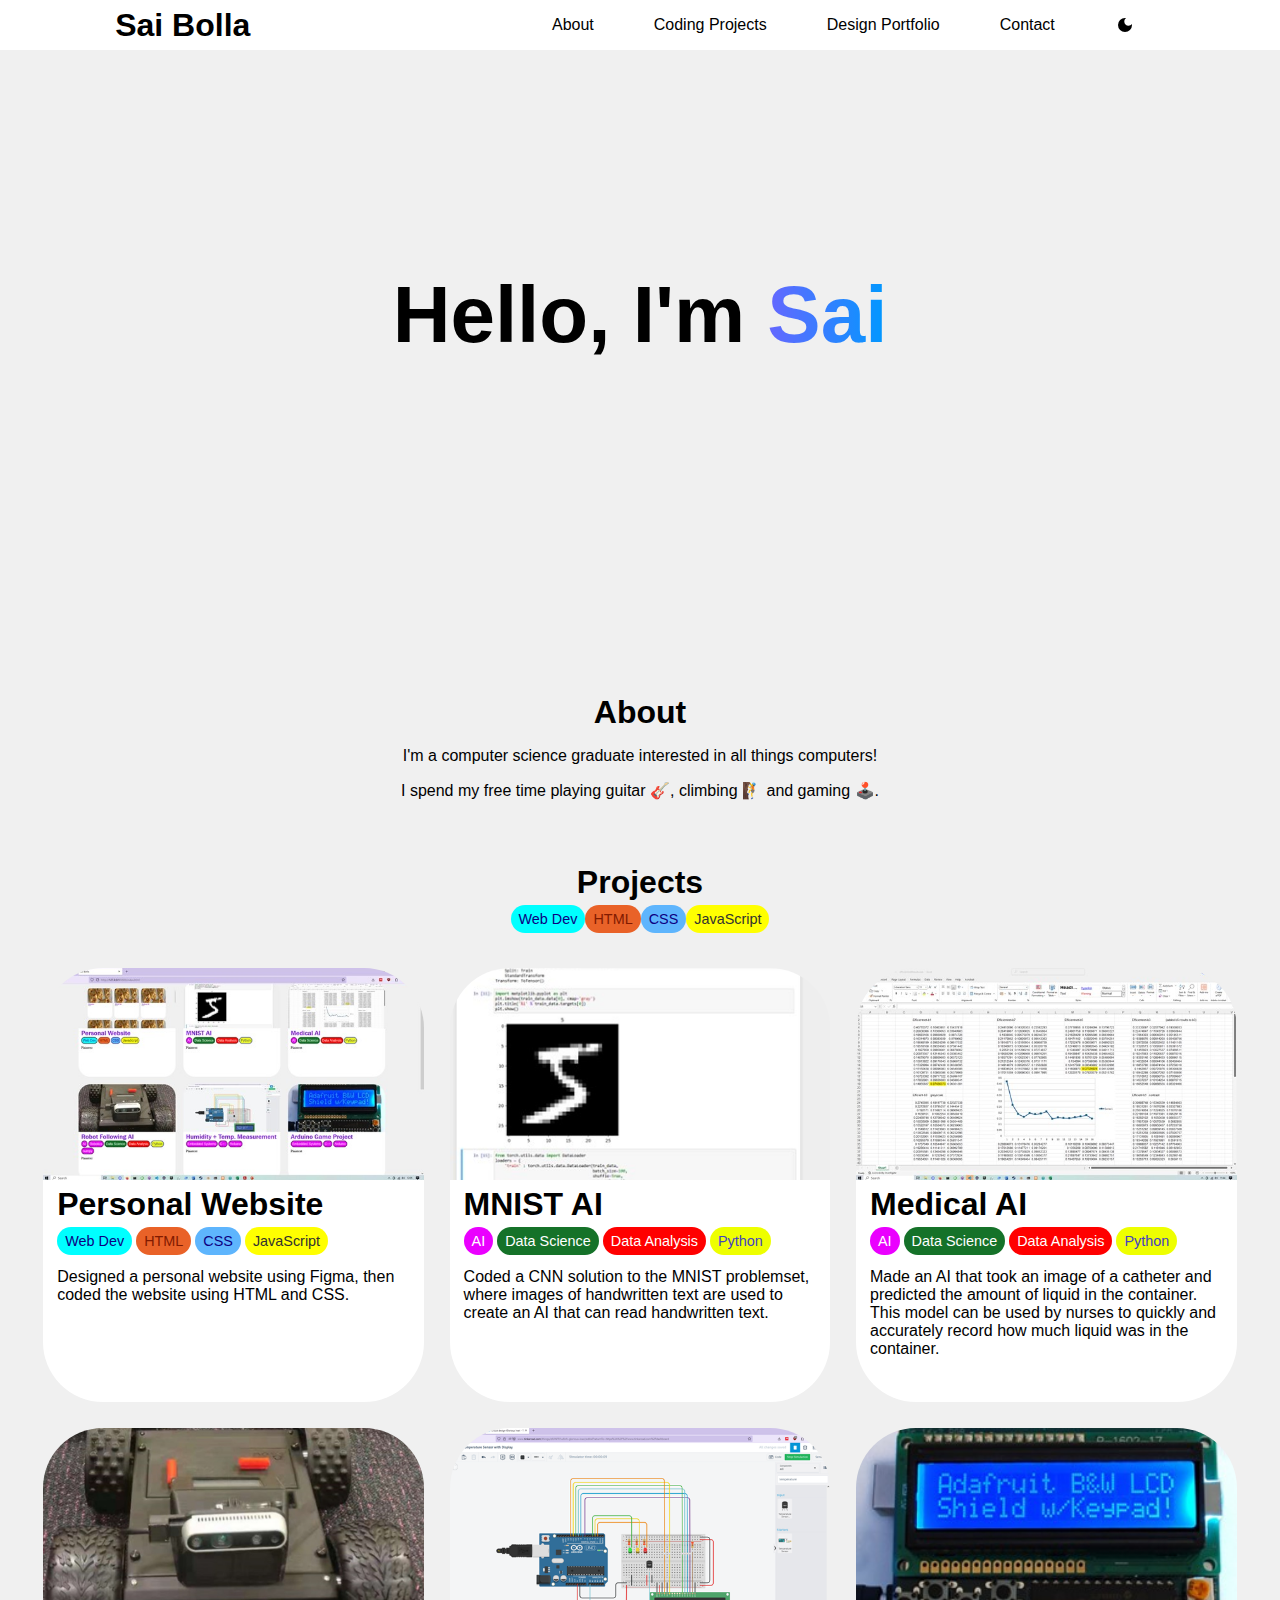
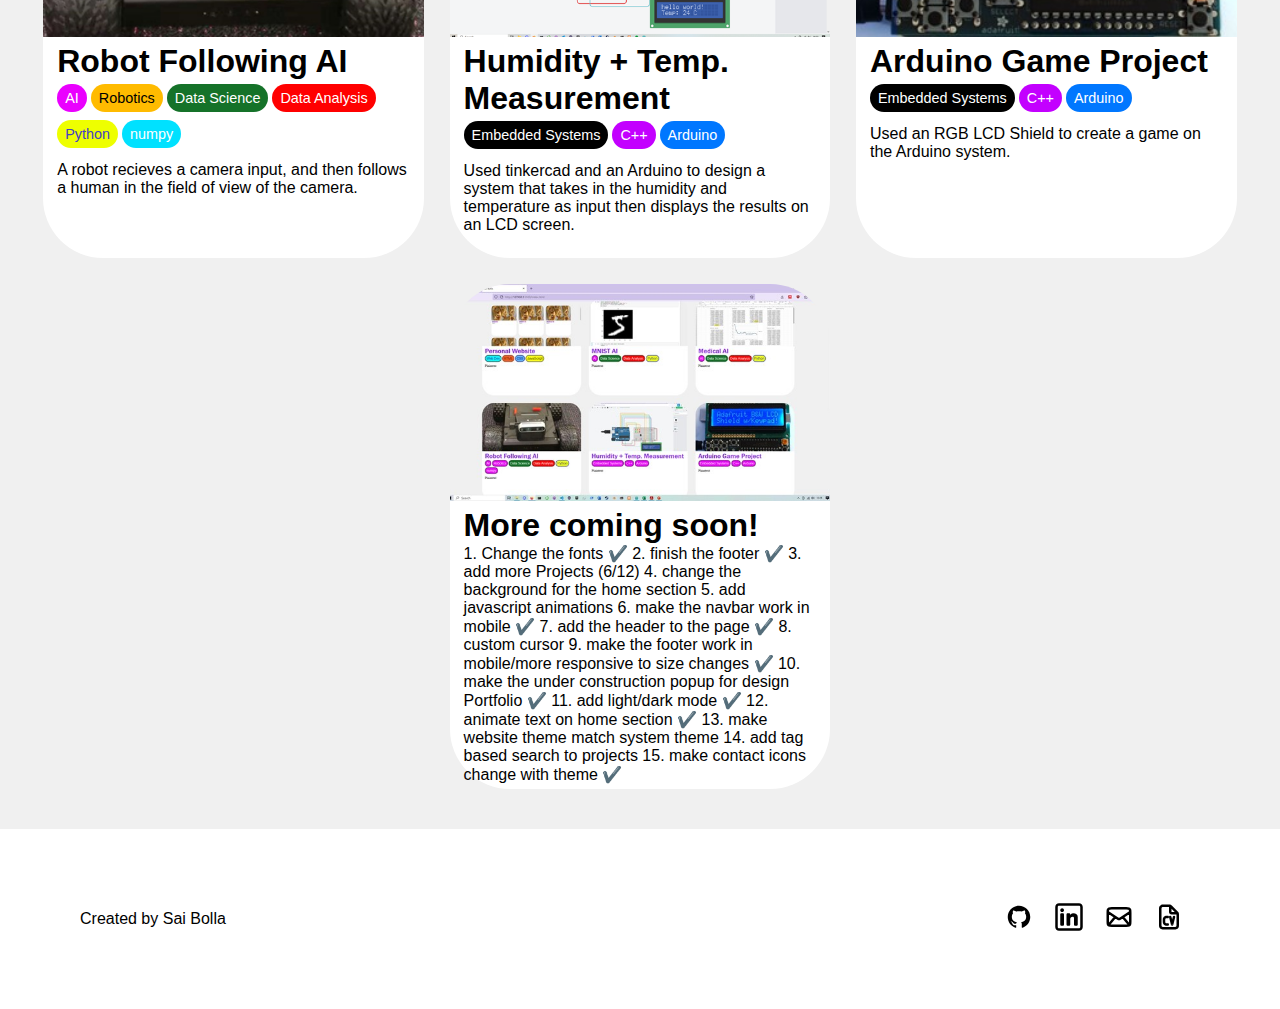
<file: index.html>
<!DOCTYPE html>
<html lang="en">
<head>
  <meta charset="UTF-8">
  <meta name="viewport" content="width=device-width, initial-scale=1.0">
  <title>Sai Bolla</title>
  <link rel="stylesheet" href="style.css">
  <script type="text/javascript" src="script.js" defer></script>
  
</head>

<body>
  <nav>
    <h1>Sai Bolla</h1>
    <!-- This is the sidebar list is for mobile-->
    <ul class="sidebar hideMenuButton">
      
      <li onclick="hideSidebar()"><a href="#"><svg xmlns="http://www.w3.org/2000/svg" height="24px" viewBox="0 -960 960 960" width="24px" fill="var(--text)"><path d="m256-200-56-56 224-224-224-224 56-56 224 224 224-224 56 56-224 224 224 224-56 56-224-224-224 224Z"/></svg></a></li>
      <li><a href="#About">About</a></li>
      <li><a href="#Projects">Coding Projects</a></li>
      <li><a href="#">Design Portfolio</a></li>
      <li><a href="#Contact">Contact</a></li>
    </ul>

    <!-- This list is for desktop-->
    <ul>
      <li class="hideMenu"><a href="#About">About</a></li>
      <li class="hideMenu"><a href="#Projects">Coding Projects</a></li>
      <li class="hideMenu" onclick="underConstruction()"><a href="javascript:void(0)">Design Portfolio</a></li>
      <li class="hideMenu"><a href="#Contact">Contact</a></li>
      <li id="theme-switch" onclick="themeToggle()"><a href="javascript:void(0)"><svg xmlns="http://www.w3.org/2000/svg" height="20px" viewBox="0 -960 960 960" width="20px" fill="var(--text)"><path d="M479.96-144Q340-144 242-242t-98-238q0-140 97.93-238t237.83-98q13.06 0 25.65 1 12.59 1 25.59 3-39 29-62 72t-23 92q0 85 58.5 143.5T648-446q49 0 92-23t72-62q2 13 3 25.59t1 25.65q0 139.9-98.04 237.83t-238 97.93Z"/></svg><svg xmlns="http://www.w3.org/2000/svg" height="20px" viewBox="0 -960 960 960" width="20px" fill="var(--text)"><path d="M479.77-288Q400-288 344-344.23q-56-56.22-56-136Q288-560 344.23-616q56.22-56 136-56Q560-672 616-615.77q56 56.22 56 136Q672-400 615.77-344q-56.22 56-136 56ZM216-444H48v-72h168v72Zm696 0H744v-72h168v72ZM444-744v-168h72v168h-72Zm0 696v-168h72v168h-72ZM269-642 166-742l51-55 102 104-50 51Zm474 475L642-268l49-51 103 101-51 51ZM640-691l102-101 51 49-100 103-53-51ZM163-217l105-99 49 47-98 104-56-52Z"/></svg></a></li>

      <li onclick="showSidebar()" class="hideMenuButton"><a ><svg xmlns="http://www.w3.org/2000/svg" height="24px" viewBox="0 -960 960 960" width="24px" fill="var(--text)"><path d="M120-240v-80h720v80H120Zm0-200v-80h720v80H120Zm0-200v-80h720v80H120Z"/></svg></a></li>
    </ul>

    
  </nav>

  <section class="home-section">
    <h1>Hello, I'm <span class="rainbow">Sai</span> </h1>
  </section>

  <section id="About" class="about-header">
    <h1>About</h1>
    <p>I'm a computer science graduate interested in all things computers! </p>
    <p>I spend my free time playing guitar 🎸, climbing 🧗 and gaming 🕹️.</p>
  
  </section>

  <section id="Projects" class="project-header">
    <h1>Projects</h1>

    <div>
      <ul class="tag-search">
        <li><a class="tag" href="">Web Dev</a></li>
        <li><a class="tag tag-html" href="" >HTML</a></li>
        <li><a class="tag tag-css" href="" >CSS</a></li>
        <li><a class="tag tag-js" href="" >JavaScript</a></li>
      </ul>
    </div>
  </section>
  
  <section class="card-container" >

    <div class="card">
        <div class="image-container">
          <img src="assets/Webpic.jpg" alt="Card Image 2">
        </div>
        <div class="text-container">
          <h1 class="card-title">Personal Website</h1>
          <div>
            <ul class="tag-container">
              <li><a class="tag" href="">Web Dev</a></li>
              <li><a class="tag tag-html" href="" >HTML</a></li>
              <li><a class="tag tag-css" href="" >CSS</a></li>
              <li><a class="tag tag-js" href="" >JavaScript</a></li>
            </ul>
          </div>
          <p>Designed a personal website using Figma, then coded the website using HTML and CSS.

          </p>
        </div>
    </div>

    <div class="card">
        <div class="image-container">
          <img src="assets/MNIST.jpg" alt="Card Image 2">
        </div>
        <div class="text-container">
          <h1 class="card-title">MNIST AI</h1>
          <ul class="tag-container">
            <li><a class="tag tag-ai" href="">AI</a></li>
            <li><a class="tag tag-ds" href="" >Data Science</a></li>
            <li><a class="tag tag-da" href="" >Data Analysis</a></li>
            <li><a class="tag tag-python" href="">Python</a></li>
          </ul>
          <p>Coded a CNN solution to the MNIST problemset, where images of handwritten text are used to create an
             AI that can read handwritten text.
          </p>
        </div>
    </div>

    <div class="card">
        <div class="image-container">
          <img src="assets/MedicalAI.jpg" alt="Card Image 2">
        </div>
        <div class="text-container">
          <h1 class="card-title">Medical AI</h1>
          <ul class="tag-container">
            <li><a class="tag tag-ai" href="">AI</a></li>
            <li><a class="tag tag-ds" href="" >Data Science</a></li>
            <li><a class="tag tag-da" href="" >Data Analysis</a></li>
            <li><a class="tag tag-python" href="">Python</a></li>
          </ul>
          <p>Made an AI that took an image of a catheter and predicted the amount of liquid in the container.
             This model can be used by nurses to quickly and accurately record
            how much liquid was in the container.
          </p>
        </div>
    </div>

    <div class="card">
        <div class="image-container">
          <img src="assets/Robot.jpg" alt="Card Image 2">
        </div>
        <div class="text-container">
          <h1 class="card-title">Robot Following AI</h1>
          <ul class="tag-container">
            <li><a class="tag tag-ai" href="">AI</a></li>
            <li><a class="tag tag-robo" href="" >Robotics</a></li>
            <li><a class="tag tag-ds" href="" >Data Science</a></li>
            <li><a class="tag tag-da" href="" >Data Analysis</a></li>
            <li><a class="tag tag-python" href="">Python</a></li>
            <li><a class="tag tag-numpy" href="">numpy</a></li>
          </ul>
          <p>A robot recieves a camera input, and then follows a human in the field of view of the camera.</p>
        </div>
    </div>

    <div class="card">
        <div class="image-container">
          <img src="assets/HumidTemp.png" alt="Card Image 2">
        </div>
        <div class="text-container">
          <h1 class="card-title">Humidity + Temp. Measurement</h1>
          <ul class="tag-container">
            <li><a class="tag tag-embed" href="">Embedded Systems</a></li>
            <li><a class="tag tag-cplus" href="" >C++</a></li>
            <li><a class="tag tag-arduino" href="" >Arduino</a></li>
          </ul>
          <p>Used tinkercad and an Arduino to design a system that takes in the humidity and temperature
            as input then displays the results on an LCD screen.

          </p>
        </div>
    </div>

    <div class="card">
        <div class="image-container">
          <img src="assets/EmbedGame.jpg" alt="Card Image 2">
        </div>
        <div class="text-container">
          <h1 class="card-title">Arduino Game Project</h1>
          <ul class="tag-container">
            <li><a class="tag tag-embed" href="">Embedded Systems</a></li>
            <li><a class="tag tag-cplus" href="" >C++</a></li>
            <li><a class="tag tag-arduino" href="" >Arduino</a></li>
          </ul>
          <p>Used an RGB LCD Shield to create a game on the Arduino system.</p>
        </div>
    </div>

    <div class="card">
        <div class="image-container">
          <img src="assets/Webpic.jpg" alt="Card Image 2">
        </div>
        <div class="text-container">
          <h1 class="card-title">More coming soon!</h1>
          <p>1. Change the fonts ✔️
            2. finish the footer ✔️
            3. add more Projects (6/12)
            4. change the background for the home section
            5. add javascript animations
            6. make the navbar work in mobile ✔️
            7. add the header to the page ✔️
            8. custom cursor
            9. make the footer work in mobile/more responsive to size changes ✔️
            10. make the under construction popup for design Portfolio ✔️
            11. add light/dark mode ✔️
            12. animate text on home section ✔️
            13. make website theme match system theme
            14. add tag based search to projects
            15. make contact icons change with theme ✔️
          </p>
        </div>
    </div>
  
  </section>

  <footer id="Contact">
    <div>
      <p>Created by Sai Bolla</p>
    </div>
    <div>
      <a href="https://github.com/Sai-Bolla"><svg class="footer-image" fill="var(--text)" width="38px" height="38px" viewBox="0 0 32 32" xmlns="http://www.w3.org/2000/svg"><g id="SVGRepo_bgCarrier" stroke-width="0"></g><g id="SVGRepo_tracerCarrier" stroke-linecap="round" stroke-linejoin="round"></g><g id="SVGRepo_iconCarrier"><path fill-rule="evenodd" d="M 16 4 C 9.371094 4 4 9.371094 4 16 C 4 21.300781 7.4375 25.800781 12.207031 27.386719 C 12.808594 27.496094 13.027344 27.128906 13.027344 26.808594 C 13.027344 26.523438 13.015625 25.769531 13.011719 24.769531 C 9.671875 25.492188 8.96875 23.160156 8.96875 23.160156 C 8.421875 21.773438 7.636719 21.402344 7.636719 21.402344 C 6.546875 20.660156 7.71875 20.675781 7.71875 20.675781 C 8.921875 20.761719 9.554688 21.910156 9.554688 21.910156 C 10.625 23.746094 12.363281 23.214844 13.046875 22.910156 C 13.15625 22.132813 13.46875 21.605469 13.808594 21.304688 C 11.144531 21.003906 8.34375 19.972656 8.34375 15.375 C 8.34375 14.0625 8.8125 12.992188 9.578125 12.152344 C 9.457031 11.851563 9.042969 10.628906 9.695313 8.976563 C 9.695313 8.976563 10.703125 8.65625 12.996094 10.207031 C 13.953125 9.941406 14.980469 9.808594 16 9.804688 C 17.019531 9.808594 18.046875 9.941406 19.003906 10.207031 C 21.296875 8.65625 22.300781 8.976563 22.300781 8.976563 C 22.957031 10.628906 22.546875 11.851563 22.421875 12.152344 C 23.191406 12.992188 23.652344 14.0625 23.652344 15.375 C 23.652344 19.984375 20.847656 20.996094 18.175781 21.296875 C 18.605469 21.664063 18.988281 22.398438 18.988281 23.515625 C 18.988281 25.121094 18.976563 26.414063 18.976563 26.808594 C 18.976563 27.128906 19.191406 27.503906 19.800781 27.386719 C 24.566406 25.796875 28 21.300781 28 16 C 28 9.371094 22.628906 4 16 4 Z"></path></g></svg></a>
      <a href="https://www.linkedin.com/in/sai-bolla/"><svg class="footer-image" width="64px" height="64px" viewBox="0 0 24 24" fill="none" xmlns="http://www.w3.org/2000/svg"><g id="SVGRepo_bgCarrier" stroke-width="0"></g><g id="SVGRepo_tracerCarrier" stroke-linecap="round" stroke-linejoin="round"></g><g id="SVGRepo_iconCarrier"> <path d="M6.5 8C7.32843 8 8 7.32843 8 6.5C8 5.67157 7.32843 5 6.5 5C5.67157 5 5 5.67157 5 6.5C5 7.32843 5.67157 8 6.5 8Z" fill="var(--text)"></path> <path d="M5 10C5 9.44772 5.44772 9 6 9H7C7.55228 9 8 9.44771 8 10V18C8 18.5523 7.55228 19 7 19H6C5.44772 19 5 18.5523 5 18V10Z" fill="var(--text)"></path> <path d="M11 19H12C12.5523 19 13 18.5523 13 18V13.5C13 12 16 11 16 13V18.0004C16 18.5527 16.4477 19 17 19H18C18.5523 19 19 18.5523 19 18V12C19 10 17.5 9 15.5 9C13.5 9 13 10.5 13 10.5V10C13 9.44771 12.5523 9 12 9H11C10.4477 9 10 9.44772 10 10V18C10 18.5523 10.4477 19 11 19Z" fill="var(--text)"></path> <path fill-rule="evenodd" clip-rule="evenodd" d="M20 1C21.6569 1 23 2.34315 23 4V20C23 21.6569 21.6569 23 20 23H4C2.34315 23 1 21.6569 1 20V4C1 2.34315 2.34315 1 4 1H20ZM20 3C20.5523 3 21 3.44772 21 4V20C21 20.5523 20.5523 21 20 21H4C3.44772 21 3 20.5523 3 20V4C3 3.44772 3.44772 3 4 3H20Z" fill="var(--text)"></path> </g></svg></a>
      <a href=""><svg class="footer-image" width="64px" height="64px" viewBox="0 0 24 24" fill="none" xmlns="http://www.w3.org/2000/svg"><g id="SVGRepo_bgCarrier" stroke-width="0"></g><g id="SVGRepo_tracerCarrier" stroke-linecap="round" stroke-linejoin="round"></g><g id="SVGRepo_iconCarrier"> <path d="M4 18L9 12M20 18L15 12M3 8L10.225 12.8166C10.8665 13.2443 11.1872 13.4582 11.5339 13.5412C11.8403 13.6147 12.1597 13.6147 12.4661 13.5412C12.8128 13.4582 13.1335 13.2443 13.775 12.8166L21 8M6.2 19H17.8C18.9201 19 19.4802 19 19.908 18.782C20.2843 18.5903 20.5903 18.2843 20.782 17.908C21 17.4802 21 16.9201 21 15.8V8.2C21 7.0799 21 6.51984 20.782 6.09202C20.5903 5.71569 20.2843 5.40973 19.908 5.21799C19.4802 5 18.9201 5 17.8 5H6.2C5.0799 5 4.51984 5 4.09202 5.21799C3.71569 5.40973 3.40973 5.71569 3.21799 6.09202C3 6.51984 3 7.07989 3 8.2V15.8C3 16.9201 3 17.4802 3.21799 17.908C3.40973 18.2843 3.71569 18.5903 4.09202 18.782C4.51984 19 5.07989 19 6.2 19Z" stroke="var(--text)" stroke-width="2" stroke-linecap="round" stroke-linejoin="round"></path> </g></svg></a>
      <a href=""><svg class="footer-image" width="64px" height="64px" viewBox="0 0 24 24" fill="none" xmlns="http://www.w3.org/2000/svg"><g id="SVGRepo_bgCarrier" stroke-width="0"></g><g id="SVGRepo_tracerCarrier" stroke-linecap="round" stroke-linejoin="round"></g><g id="SVGRepo_iconCarrier"> <path d="M12.6385 3.05526L12.8719 2.08289L12.6385 3.05526ZM13.9373 3.93726L13.2302 4.64437L13.9373 3.93726ZM13.2166 3.29472L13.7391 2.44208L13.2166 3.29472ZM6.09202 20.782L6.54601 19.891L6.09202 20.782ZM5.21799 19.908L6.10899 19.454L5.21799 19.908ZM17.908 20.782L17.454 19.891L17.908 20.782ZM18.782 19.908L17.891 19.454L18.782 19.908ZM18.0627 8.06274L18.7698 7.35563L18.0627 8.06274ZM18.7053 8.78343L19.5579 8.26093L18.7053 8.78343ZM18.9447 9.36154L19.9171 9.12809L18.9447 9.36154ZM5.21799 4.09202L6.10899 4.54601L5.21799 4.09202ZM6.09202 3.21799L6.54601 4.10899L6.09202 3.21799ZM13.9701 11.7575C13.8362 11.2217 13.2933 10.8959 12.7575 11.0299C12.2217 11.1638 11.8959 11.7067 12.0299 12.2425L13.9701 11.7575ZM14.5 18L13.5299 18.2425C13.6411 18.6877 14.0411 19 14.5 19C14.9589 19 15.3589 18.6877 15.4701 18.2425L14.5 18ZM16.9701 12.2425C17.1041 11.7067 16.7783 11.1638 16.2425 11.0299C15.7067 10.8959 15.1638 11.2217 15.0299 11.7575L16.9701 12.2425ZM11 19C11.5523 19 12 18.5523 12 18C12 17.4477 11.5523 17 11 17V19ZM9.23463 17.8478L8.85195 18.7716H8.85195L9.23463 17.8478ZM8.15224 16.7654L7.22836 17.1481H7.22836L8.15224 16.7654ZM11 13C11.5523 13 12 12.5523 12 12C12 11.4477 11.5523 11 11 11V13ZM9.23463 12.1522L8.85195 11.2284L9.23463 12.1522ZM8.15224 13.2346L7.22836 12.8519L8.15224 13.2346ZM14 3.17981C14 2.62752 13.5523 2.17981 13 2.17981C12.4477 2.17981 12 2.62752 12 3.17981H14ZM18.82 10C19.3723 10 19.82 9.55229 19.82 9C19.82 8.44772 19.3723 8 18.82 8V10ZM15.8 20H8.2V22H15.8V20ZM6 17.8V6.2H4V17.8H6ZM8.2 4H11.6745V2H8.2V4ZM18 10.3255V17.8H20V10.3255H18ZM11.6745 4C12.2113 4 12.3167 4.00643 12.405 4.02763L12.8719 2.08289C12.4999 1.99357 12.1161 2 11.6745 2V4ZM14.6444 3.23015C14.3321 2.91791 14.0653 2.64199 13.7391 2.44208L12.6941 4.14736C12.7715 4.19482 12.8506 4.2648 13.2302 4.64437L14.6444 3.23015ZM12.405 4.02763C12.5071 4.05213 12.6046 4.09253 12.6941 4.14736L13.7391 2.44208C13.4707 2.27759 13.178 2.15638 12.8719 2.08289L12.405 4.02763ZM8.2 20C7.62345 20 7.25117 19.9992 6.96784 19.9761C6.69617 19.9539 6.59545 19.9162 6.54601 19.891L5.63803 21.673C6.01641 21.8658 6.40963 21.9371 6.80497 21.9694C7.18864 22.0008 7.65645 22 8.2 22V20ZM4 17.8C4 18.3436 3.99922 18.8114 4.03057 19.195C4.06287 19.5904 4.13419 19.9836 4.32698 20.362L6.10899 19.454C6.0838 19.4045 6.04612 19.3038 6.02393 19.0322C6.00078 18.7488 6 18.3766 6 17.8H4ZM6.54601 19.891C6.35785 19.7951 6.20487 19.6422 6.10899 19.454L4.32698 20.362C4.6146 20.9265 5.07354 21.3854 5.63803 21.673L6.54601 19.891ZM15.8 22C16.3436 22 16.8114 22.0008 17.195 21.9694C17.5904 21.9371 17.9836 21.8658 18.362 21.673L17.454 19.891C17.4045 19.9162 17.3038 19.9539 17.0322 19.9761C16.7488 19.9992 16.3766 20 15.8 20V22ZM18 17.8C18 18.3766 17.9992 18.7488 17.9761 19.0322C17.9539 19.3038 17.9162 19.4045 17.891 19.454L19.673 20.362C19.8658 19.9836 19.9371 19.5904 19.9694 19.195C20.0008 18.8114 20 18.3436 20 17.8H18ZM18.362 21.673C18.9265 21.3854 19.3854 20.9265 19.673 20.362L17.891 19.454C17.7951 19.6422 17.6422 19.7951 17.454 19.891L18.362 21.673ZM17.3556 8.76985C17.7352 9.14941 17.8052 9.22849 17.8526 9.30593L19.5579 8.26093C19.358 7.93471 19.0821 7.66788 18.7698 7.35563L17.3556 8.76985ZM20 10.3255C20 9.8839 20.0064 9.50012 19.9171 9.12809L17.9724 9.59498C17.9936 9.6833 18 9.7887 18 10.3255H20ZM17.8526 9.30593C17.9075 9.3954 17.9479 9.49295 17.9724 9.59498L19.9171 9.12809C19.8436 8.82198 19.7224 8.52935 19.5579 8.26093L17.8526 9.30593ZM6 6.2C6 5.62345 6.00078 5.25117 6.02393 4.96784C6.04612 4.69617 6.0838 4.59545 6.10899 4.54601L4.32698 3.63803C4.13419 4.01641 4.06287 4.40963 4.03057 4.80497C3.99922 5.18864 4 5.65645 4 6.2H6ZM8.2 2C7.65645 2 7.18864 1.99922 6.80497 2.03057C6.40963 2.06287 6.01641 2.13419 5.63803 2.32698L6.54601 4.10899C6.59545 4.0838 6.69617 4.04612 6.96784 4.02393C7.25117 4.00078 7.62345 4 8.2 4V2ZM6.10899 4.54601C6.20487 4.35785 6.35785 4.20487 6.54601 4.10899L5.63803 2.32698C5.07354 2.6146 4.6146 3.07354 4.32698 3.63803L6.10899 4.54601ZM12.0299 12.2425L13.5299 18.2425L15.4701 17.7575L13.9701 11.7575L12.0299 12.2425ZM15.4701 18.2425L16.9701 12.2425L15.0299 11.7575L13.5299 17.7575L15.4701 18.2425ZM11 17C10.5204 17 10.2107 16.9995 9.97376 16.9833C9.74576 16.9677 9.65893 16.9411 9.61732 16.9239L8.85195 18.7716C9.17788 18.9066 9.50779 18.9561 9.83762 18.9787C10.1585 19.0005 10.5477 19 11 19V17ZM7 15C7 15.4523 6.99946 15.8415 7.02135 16.1624C7.04385 16.4922 7.09336 16.8221 7.22836 17.1481L9.07612 16.3827C9.05888 16.3411 9.03227 16.2542 9.01671 16.0262C9.00054 15.7893 9 15.4796 9 15H7ZM9.61732 16.9239C9.37229 16.8224 9.17761 16.6277 9.07612 16.3827L7.22836 17.1481C7.53284 17.8831 8.11687 18.4672 8.85195 18.7716L9.61732 16.9239ZM11 11C10.5477 11 10.1585 10.9995 9.83762 11.0213C9.50779 11.0439 9.17788 11.0934 8.85195 11.2284L9.61732 13.0761C9.65893 13.0589 9.74576 13.0323 9.97376 13.0167C10.2107 13.0005 10.5204 13 11 13V11ZM9 15C9 14.5204 9.00054 14.2107 9.01671 13.9738C9.03227 13.7458 9.05888 13.6589 9.07612 13.6173L7.22836 12.8519C7.09336 13.1779 7.04385 13.5078 7.02135 13.8376C6.99946 14.1585 7 14.5477 7 15H9ZM8.85195 11.2284C8.11686 11.5328 7.53284 12.1169 7.22836 12.8519L9.07612 13.6173C9.17761 13.3723 9.37229 13.1776 9.61732 13.0761L8.85195 11.2284ZM12 3.17981V8H14V3.17981H12ZM14 10H18.82V8H14V10ZM12 8C12 9.10457 12.8954 10 14 10V8V8H12ZM13.2302 4.64437L17.3556 8.76985L18.7698 7.35563L14.6444 3.23015L13.2302 4.64437Z" fill="var(--text)"></path> </g></svg></a>
    </div>
  </footer>
  
</body>

</html>
</file>
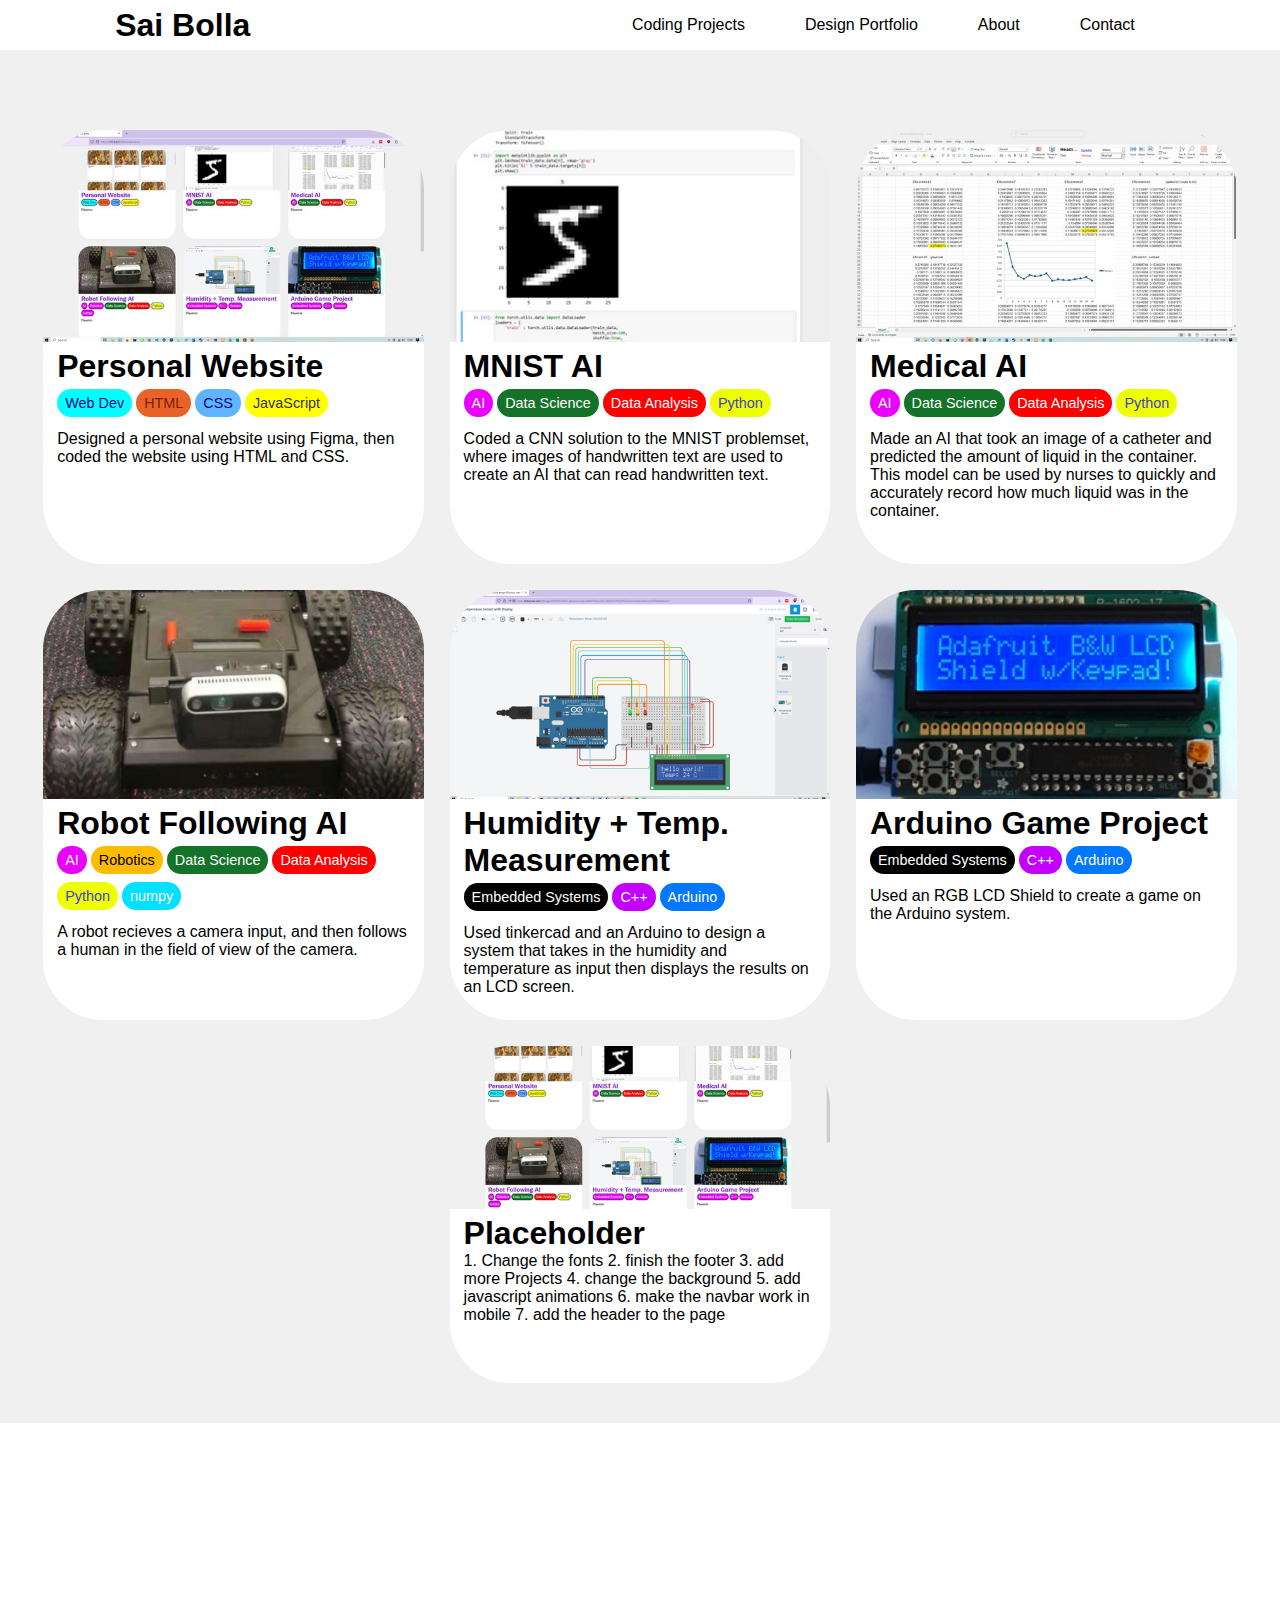
<file: draft1.html>
<!DOCTYPE html>
<html lang="en">
<head>
  <meta charset="UTF-8">
  <meta name="viewport" content="width=device-width, initial-scale=1.0">
  <title>Sai Bolla</title>
  <link rel="stylesheet" href="style.css">
  
</head>

<body>
  <nav>
    <h1>Sai Bolla</h1>
    <ul>
      
      <li><a href="#">Coding Projects</a></li>
      <li><a href="#">Design Portfolio</a></li>
      <li><a href="#">About</a></li>
      <li><a href="#">Contact</a></li>
    </ul>
  </nav>

  <header>
    <div>
      
    </div>
  </header>
  
  <div class="card-container">

    <div class="card">
        <div class="image-container">
          <img src="assets/Webpic.jpg" alt="Card Image 2">
        </div>
        <div class="text-container">
          <h1 class="card-title">Personal Website</h1>
          <div>
            <ul class="tag-container">
              <li><a class="tag" href="">Web Dev</a></li>
              <li><a class="tag tag-html" href="" >HTML</a></li>
              <li><a class="tag tag-css" href="" >CSS</a></li>
              <li><a class="tag tag-js" href="" >JavaScript</a></li>
            </ul>
          </div>
          <p>Designed a personal website using Figma, then coded the website using HTML and CSS.

          </p>
        </div>
    </div>

    <div class="card">
        <div class="image-container">
          <img src="assets/MNIST.jpg" alt="Card Image 2">
        </div>
        <div class="text-container">
          <h1 class="card-title">MNIST AI</h1>
          <ul class="tag-container">
            <li><a class="tag tag-ai" href="">AI</a></li>
            <li><a class="tag tag-ds" href="" >Data Science</a></li>
            <li><a class="tag tag-da" href="" >Data Analysis</a></li>
            <li><a class="tag tag-python" href="">Python</a></li>
          </ul>
          <p>Coded a CNN solution to the MNIST problemset, where images of handwritten text are used to create an
             AI that can read handwritten text.
          </p>
        </div>
    </div>

    <div class="card">
        <div class="image-container">
          <img src="assets/MedicalAI.jpg" alt="Card Image 2">
        </div>
        <div class="text-container">
          <h1 class="card-title">Medical AI</h1>
          <ul class="tag-container">
            <li><a class="tag tag-ai" href="">AI</a></li>
            <li><a class="tag tag-ds" href="" >Data Science</a></li>
            <li><a class="tag tag-da" href="" >Data Analysis</a></li>
            <li><a class="tag tag-python" href="">Python</a></li>
          </ul>
          <p>Made an AI that took an image of a catheter and predicted the amount of liquid in the container.
             This model can be used by nurses to quickly and accurately record
            how much liquid was in the container.
          </p>
        </div>
    </div>

    <div class="card">
        <div class="image-container">
          <img src="assets/Robot.jpg" alt="Card Image 2">
        </div>
        <div class="text-container">
          <h1 class="card-title">Robot Following AI</h1>
          <ul class="tag-container">
            <li><a class="tag tag-ai" href="">AI</a></li>
            <li><a class="tag tag-robo" href="" >Robotics</a></li>
            <li><a class="tag tag-ds" href="" >Data Science</a></li>
            <li><a class="tag tag-da" href="" >Data Analysis</a></li>
            <li><a class="tag tag-python" href="">Python</a></li>
            <li><a class="tag tag-numpy" href="">numpy</a></li>
          </ul>
          <p>A robot recieves a camera input, and then follows a human in the field of view of the camera.</p>
        </div>
    </div>

    <div class="card">
        <div class="image-container">
          <img src="assets/HumidTemp.png" alt="Card Image 2">
        </div>
        <div class="text-container">
          <h1 class="card-title">Humidity + Temp. Measurement</h1>
          <ul class="tag-container">
            <li><a class="tag tag-embed" href="">Embedded Systems</a></li>
            <li><a class="tag tag-cplus" href="" >C++</a></li>
            <li><a class="tag tag-arduino" href="" >Arduino</a></li>
          </ul>
          <p>Used tinkercad and an Arduino to design a system that takes in the humidity and temperature
            as input then displays the results on an LCD screen.

          </p>
        </div>
    </div>

    <div class="card">
        <div class="image-container">
          <img src="assets/EmbedGame.jpg" alt="Card Image 2">
        </div>
        <div class="text-container">
          <h1 class="card-title">Arduino Game Project</h1>
          <ul class="tag-container">
            <li><a class="tag tag-embed" href="">Embedded Systems</a></li>
            <li><a class="tag tag-cplus" href="" >C++</a></li>
            <li><a class="tag tag-arduino" href="" >Arduino</a></li>
          </ul>
          <p>Used an RGB LCD Shield to create a game on the Arduino system.</p>
        </div>
    </div>

    <div class="card">
        <div class="image-container">
          <img src="assets/Webpic.jpg" alt="Card Image 2">
        </div>
        <div class="text-container">
          <h1 class="card-title">Placeholder</h1>
          <p>1. Change the fonts
            2. finish the footer
            3. add more Projects
            4. change the background
            5. add javascript animations
            6. make the navbar work in mobile
            7. add the header to the page
            
          </p>
        </div>
    </div>
  
  </div>

  <footer>
    <div>

    </div>
  </footer>
  
</body>

</html>
</file>
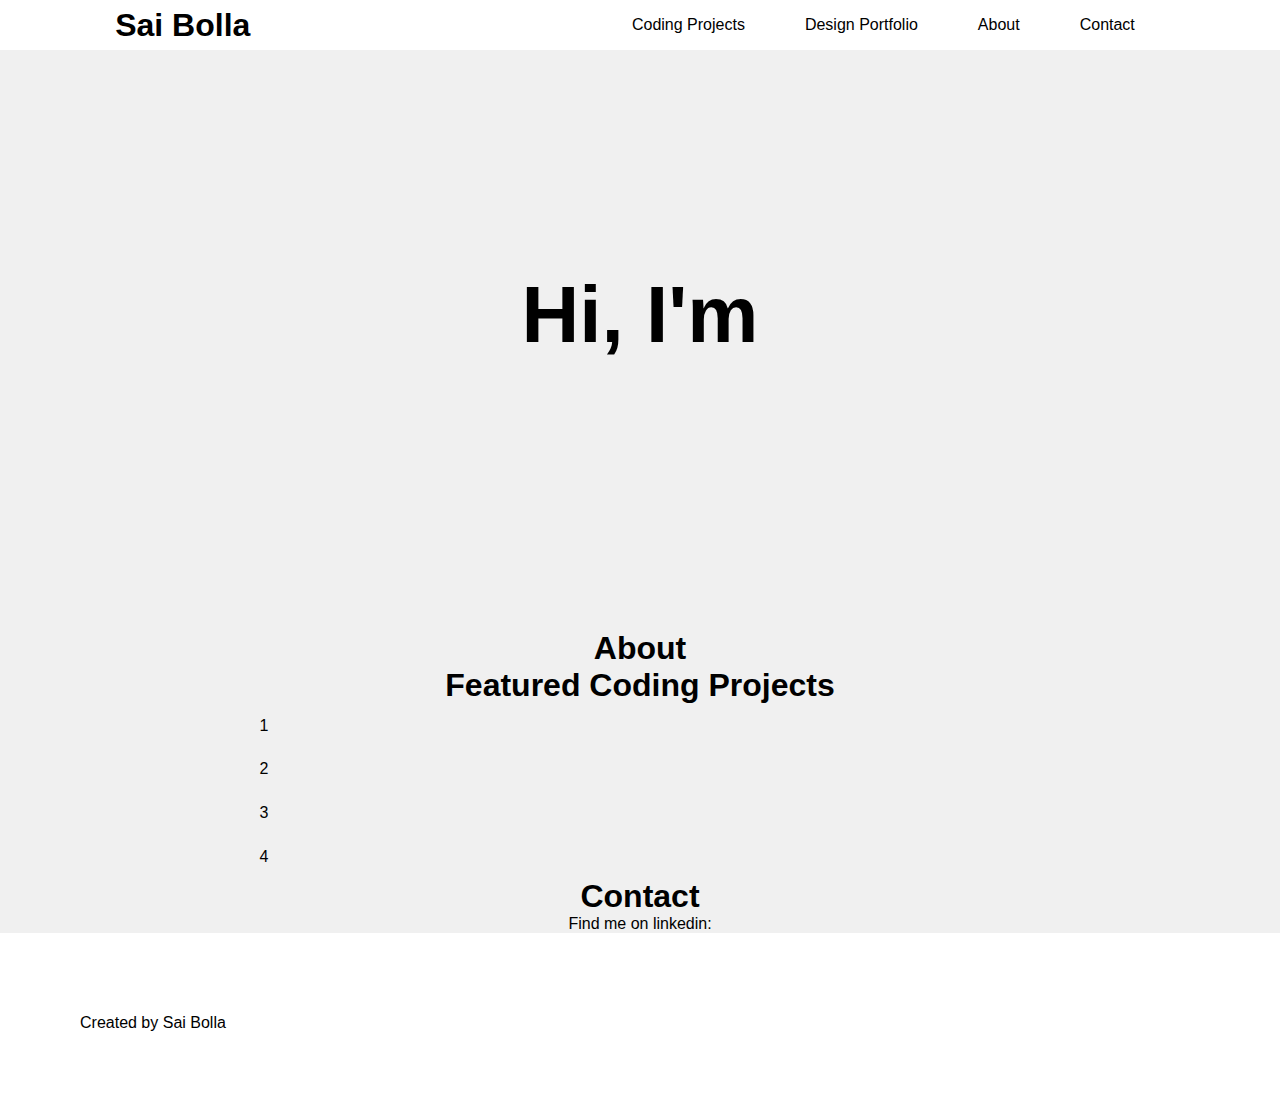
<file: draft2.html>
<!DOCTYPE html>
<html lang="en">
<head>
  <meta charset="UTF-8">
  <meta name="viewport" content="width=device-width, initial-scale=1.0">
  <title>Sai Bolla</title>
  <link rel="stylesheet" href="style.css">
  
</head>

<body>

  <div class="navigation-bar">
    <nav>
      <h1>Sai Bolla</h1>
      <ul>
        <li><a href="#coding">Coding Projects</a></li>
        <li><a href="#design">Design Portfolio</a></li>
        <li><a href="#about">About</a></li>
        <li><a href="#contact">Contact</a></li>
      </ul>
    </nav>
  </div>

  <div class="home-section">
    <h1>Hi, I'm</h1>

  </div>

  <div class="about-section" id="about">
    <div class="section-title">
      <h1>About</h1>
    </div>
  </div>
  
  <div class="project-section" id="coding">
    <div class="section-title">
      <h1>Featured Coding Projects</h1>
    </div>
    <div class="project-content">
      <div class="card">
        <p>1</p>
      </div>
      <div class="card">
        <p>2</p>
      </div>
      <div class="card">
        <p>3</p>
      </div>
      <div class="card">
        <p>4</p>
      </div>
    </div>
  </div>

  <div class="contact-section" id="contact">
    <div class="section-title">
      <h1>Contact</h1>
    </div>
    <div class="contact-content">
      <p >Find me on linkedin:</p>
    </div>
  </div>

  <footer>
    <p>Created by Sai Bolla</p>
  </footer>
</body>

</html>
</file>
<file: style.css>
*{
    margin: 0;
    padding: 0;
}


body {
    margin: 0;
    padding: 0;
    min-height: 100vh;
    background: var(--background);
    text-align: center;
    align-items: center;
    
    
    --background: #f0f0f0;
    --nav: white;
    --text: black;

}

.darkMode{
    --background: black;
    --nav: #2d3748;
    --text: white;
}

p{
    font-family: 'Segoe UI', Tahoma, Geneva, Verdana, sans-serif;
    color: var(--text);
}
nav{
    background-color: var(--nav);
    width: 100%;
    display: flex;
    justify-content: space-between;
    position: fixed;
    color: var(--text);
}

#theme-switch{
    display: flex;
}
#theme-switch svg:last-child{
    display: none;
}

.darkMode #theme-switch svg:first-child{
    display: none;
}

.darkMode #theme-switch svg:last-child{
    display: flex;
}

nav h1{
    display: flex;
    font-family: 'Segoe UI', Tahoma, Geneva, Verdana, sans-serif;
    align-items: center;
    padding-left: 9%;
    
}
nav ul{

    list-style: none;
    display: flex;
    justify-content: flex-end;
    align-items: center;
    padding-right: 9%;
}
nav li{
    height: 50px;
    font-family: 'Segoe UI', Tahoma, Geneva, Verdana, sans-serif;
}
nav a{
    height: 100%;
    padding: 0 30px;
    text-decoration: none;
    display: flex;
    align-items: center;
    color: var(--text);
    background-color: var(--nav);
}
nav a:hover{
    background-color: var(--background);
}

.sidebar{
    position: fixed;
    top: 0;
    right: 0;
    height: 100vh;
    width: 250px;
    z-index: 999;
    background-color: (--nav);
    display: none;
    flex-direction: column;
    align-items: flex-start;
    justify-content: flex-start;
}

.sidebar li{
    width: 100%
}
.sidebar a{
    width: 100%;
}

header{
    display: flex;
    height: 10vh;
    background-color: var(--background);
    width: 100%;
}

.card-title{
    font-family: 'Segoe UI', Tahoma, Geneva, Verdana, sans-serif;
    color: var(--text);

}

.home-section{
    display: flex;
    justify-content: center;
    height: 70vh;
    align-items: center;
}

.home-section h1{
    font-family: 'Segoe UI', Tahoma, Geneva, Verdana, sans-serif;
    font-size: 5em;
    color: var(--text);
}

h1{
    font-family: 'Segoe UI', Tahoma, Geneva, Verdana, sans-serif;
    font-size: 2em;
    color: var(--text);
}

.rainbow{
    background: linear-gradient(to right, #6666ff, #0099ff , #00ff00, #ff3399, #6666ff);
    -webkit-background-clip: text;
    background-clip: text;
    color: transparent;
    animation: rainbow_animation 6s ease-in-out infinite;
    background-size: 400% 100%;
}

@keyframes rainbow_animation {
    0%,100% {
        background-position: 0 0;
    }

    50% {
        background-position: 100% 0;
    }
}

.about-header{
    padding-top: 4em;

}

.about-header p{
    padding-top: 1em;
}

.project-header{
    padding-top: 4em;
}


.card-container {
  display: flex;
  justify-content: center;
  width: 100%;
  flex-wrap: wrap;
  padding-top: 3vh;
  padding-bottom: 3vh;
}

@media screen and (min-width: 20em) {

    .card {
        
        border-radius: 60px; /* Increased rounding */
        box-sizing: border-box;
        display: flex; /* For vertical split */
        flex-direction: column; /* For vertical split */
        flex: 0 1 calc(98% - 1em);
        padding: 2%;
    }
    
    .hideMenu{
        display: none;
    }

    .hideMenuButton{
        display: flex;
    }

}

@media screen and (min-width: 40em) {

    .card {
        
        border-radius: 60px; /* Increased rounding */
        box-sizing: border-box;
        display: flex; /* For vertical split */
        flex-direction: column; /* For vertical split */
        flex: 0 1 calc(50% - 1em);
        padding: 1%;
    }

    .hideMenu{
        display: none;
    }

    .hideMenuButton{
        display: flex;
    }

    
}

@media screen and (min-width: 52em) {
    .card {
        
        border-radius: 60px; /* Increased rounding */
        box-sizing: border-box;
        display: flex; /* For vertical split */
        flex-direction: column; /* For vertical split */
        flex: 0 1 calc(50% - 1em);
        padding: 1%;

    }
    
    .hideMenu{
        display: flex;
    }
    .hideMenuButton{
        display: none;
    }
}
@media screen and (min-width: 60em) {
    .card {
        
        border-radius: 60px; /* Increased rounding */
        box-sizing: border-box;
        display: flex; /* For vertical split */
        flex-direction: column; /* For vertical split */
        flex: 0 1 calc(33% - 1em);
        padding: 1%;
        max-width: 33rem;
    }

    .hideMenu{
        display: flex;
    }
    

}

.card .image-container {
  width: 100%;
  flex: 1; /* Take up top half */
  height: 45%;
}

.card .image-container img {
  width: 100%;
  height: 100%; /* Make image fill container */
  object-fit: cover; /* Prevent image distortion */
  border-top-left-radius: 60px; /* Match card rounding */
  border-top-right-radius: 60px; /* Match card rounding */
  
}

.card .text-container {
  flex: 1; /* Take up bottom half */
  padding: 5px 14px;
  border-top: 1px solid white; /* Horizontal line */
  border-bottom-left-radius: 60px;
  border-bottom-right-radius: 60px;

  background-color: var(--nav);
  text-align: left;
}

.tag-search{
    list-style: none;
    display: flex;
    justify-content: center;
    padding-top: 1vh;
}

.tag-container{
    list-style: none;
    display: flex;
    flex-wrap: wrap;
    padding-top: 1vh;
}

.tag-container li{
    padding-right: 4px;
    padding-bottom: 18px;
    
}

.tag{
    font-family: 'Segoe UI', Tahoma, Geneva, Verdana, sans-serif;
    text-decoration: none;
    font: 0.9em sans-serif;
    
    border-radius: 18px;
    border-color: black;
    color: #0d0081;
    background-color: aqua;
    /* padding goes:  up, right, down, left*/
    padding: 6px 8px 6px 8px;
}

.tag-html{
    border-color: #811a00;
    background-color: #e96228;
    color: #811a00;
}

.tag-js{
    border-color: rgb(49, 49, 49);
    background-color: yellow;
    color: rgb(49, 49, 49);
}

.tag-css{
    border-color: #0d0081;
    background-color: rgb(94, 181, 253);
    color: #0d0081;
}

.tag-ai{
    border-color: rgb(49, 49, 49);
    background-color: rgb(234, 0, 255);
    color: #ffffff;
}

.tag-ds{
    border-color: rgb(0, 75, 16);
    background-color: rgb(21, 114, 41);
    color: #ffffff;
}

.tag-da{
    border-color: rgb(49, 49, 49);
    background-color: rgb(255, 0, 0);
    color: #ffffff;
}

.tag-ai{
    border-color: rgb(49, 49, 49);
    background-color: rgb(234, 0, 255);
    color: #ffffff;
}

.tag-robo{
    border-color: rgb(49, 49, 49);
    background-color: rgb(255, 187, 0);
    color: #000000;
}

.tag-python{
    border-color: rgb(0, 17, 255);
    background-color: rgb(238, 255, 0);
    color: #4341c4;
}

.tag-numpy{
    border-color: rgb(49, 49, 49);
    background-color: rgb(0, 225, 255);
    color: #ffffff;
}

.tag-embed{
    border-color: rgb(49, 49, 49);
    background-color: rgb(0, 0, 0);
    color: #ffffff;
}

.tag-cplus{
    border-color: rgb(49, 49, 49);
    background-color: rgb(195, 0, 255);
    color: #ffffff;
}

.tag-arduino{
    border-color: rgb(49, 49, 49);
    background-color: rgb(0, 119, 255);
    color: #ffffff;
}

footer{
    display: flex;
    height: 20vh;
    background-color: var(--nav);
    align-items: center;
    padding-left: 5em;
    padding-right: 5em;
    justify-content: space-between;
}

.footer-image{
    width: 30px;
    height: 30px;
    padding-right: 1em;
}
</file>
